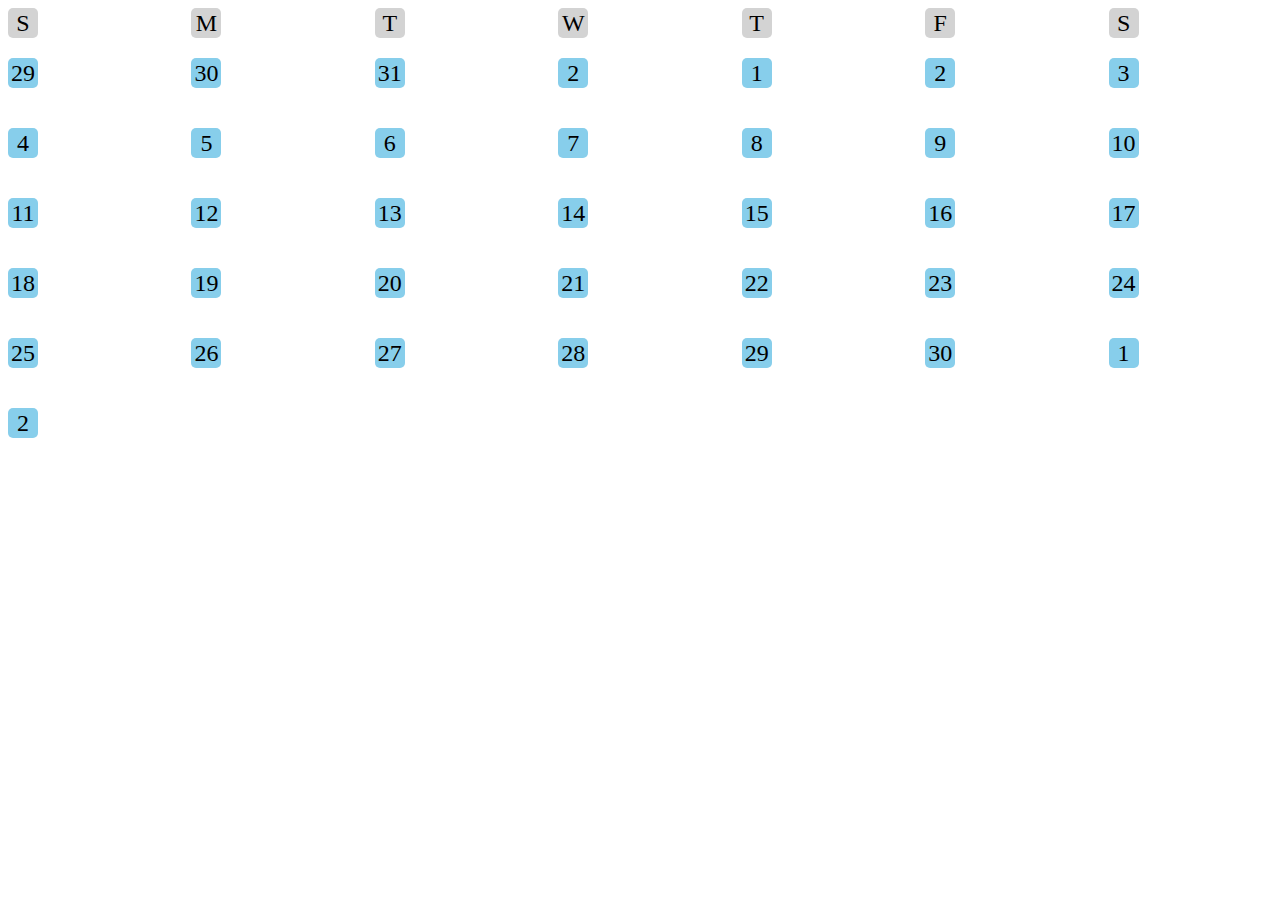
<file: calender.html>
<!DOCTYPE html>
<html lang="en">
<head>
    <meta charset="UTF-8">
    <meta name="viewport" content="width=device-width, initial-scale=1.0">
    <link rel="stylesheet" href="calender.css">
    <title>Calender</title>
</head>
<body>
    <div class="calender">
        <div class="day">S</div>
        <div class="day">M</div>
        <div class="day">T</div>
        <div class="day">W</div>
        <div class="day">T</div>
        <div class="day">F</div>
        <div class="day">S</div>
        <div class="date">29</div>
        <div class="date">30</div>
        <div class="date">31</div>
        <div class="date">2</div>
        <div class="date">1</div>
        <div class="date">2</div>
        <div class="date">3</div>
        <div class="date">4</div>
        <div class="date">5</div>
        <div class="date">6</div>
        <div class="date">7</div>
        <div class="date">8</div>
        <div class="date">9</div>
        <div class="date">10</div>
        <div class="date">11</div>
        <div class="date">12</div>
        <div class="date">13</div>
        <div class="date">14</div>
        <div class="date">15</div>
        <div class="date">16</div>
        <div class="date">17</div>
        <div class="date">18</div>
        <div class="date">19</div>
        <div class="date">20</div>
        <div class="date">21</div>
        <div class="date">22</div>
        <div class="date">23</div>
        <div class="date">24</div>
        <div class="date">25</div>
        <div class="date">26</div>
        <div class="date">27</div>
        <div class="date">28</div>
        <div class="date">29</div>
        <div class="date">30</div>
        <div class="date">1</div>
        <div class="date">2</div>
        
    </div>
</body>
</html>
</file>
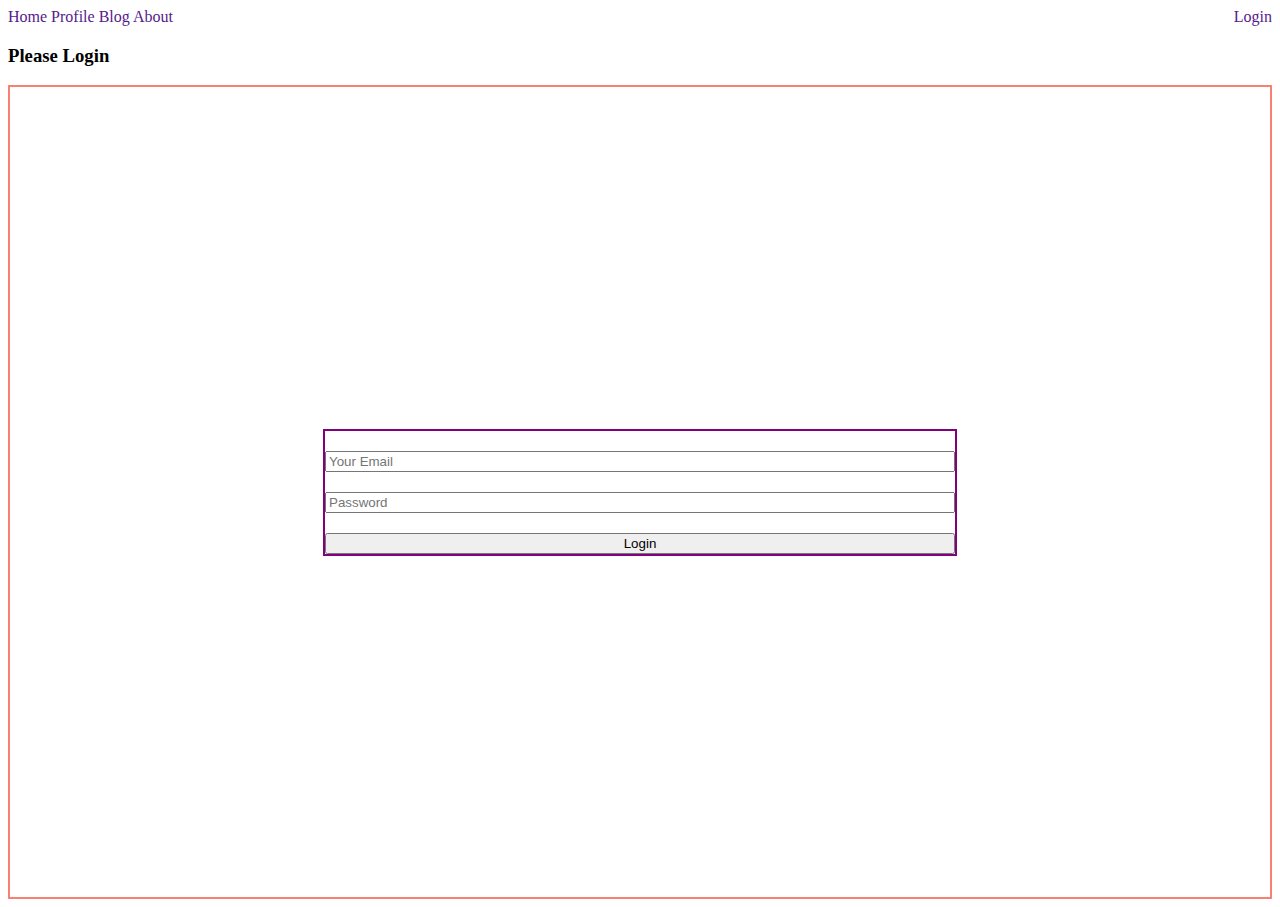
<file: form.html>
<!DOCTYPE html>
<html lang="en">
<head>
    <meta charset="UTF-8">
    <meta name="viewport" content="width=device-width, initial-scale=1.0">
    <title>Form</title>
    <link rel="stylesheet" href="form.css">
</head>
<body>
    <header>
        <nav>
            <div>
                <a href="">Home</a>
                <a href="">Profile</a>
                <a href="">Blog</a>
                <a href="">About</a>
            </div>
            <a href="">Login</a>
        </nav>
    </header>

    <h3>Please Login</h3>

   <section class="login-form-container">
        <form action="" class="login-form">
            <input type="email" name="" id="" placeholder="Your Email" required>
            <input type="password" name="" id="" placeholder="Password" required>
            <input type="submit" name="" id="" value="Login">
        </form>
   </section>
</body>
</html>
</file>
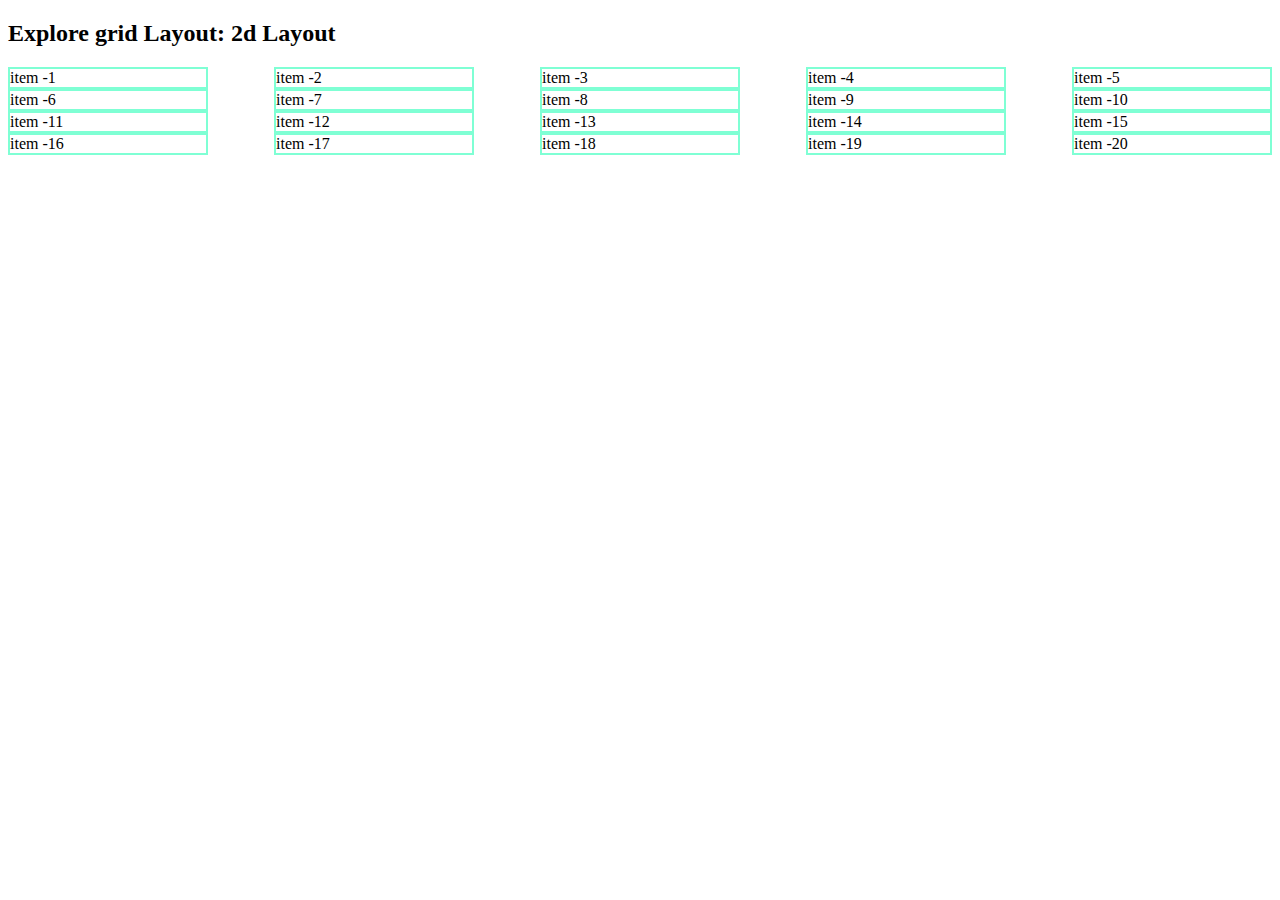
<file: grid.html>
<!DOCTYPE html>
<html lang="en">
<head>
    <meta charset="UTF-8">
    <meta name="viewport" content="width=device-width, initial-scale=1.0">
    <title>Grid</title>
    <link rel="stylesheet" href="grid.css">
</head>
<body>
    <h2>Explore grid Layout: 2d Layout</h2>
    <div class="container">
        <div class="item">item -1</div>
        <div class="item">item -2</div>
        <div class="item">item -3</div>
        <div class="item">item -4</div>
        <div class="item">item -5</div>
        <div class="item">item -6</div>
        <div class="item">item -7</div>
        <div class="item">item -8</div>
        <div class="item">item -9</div>
        <div class="item">item -10</div>
        <div class="item">item -11</div>
        <div class="item">item -12</div>
        <div class="item">item -13</div>
        <div class="item">item -14</div>
        <div class="item">item -15</div>
        <div class="item">item -16</div>
        <div class="item">item -17</div>
        <div class="item">item -18</div>
        <div class="item">item -19</div>
        <div class="item">item -20</div>

    </div>
</body>
</html>
</file>
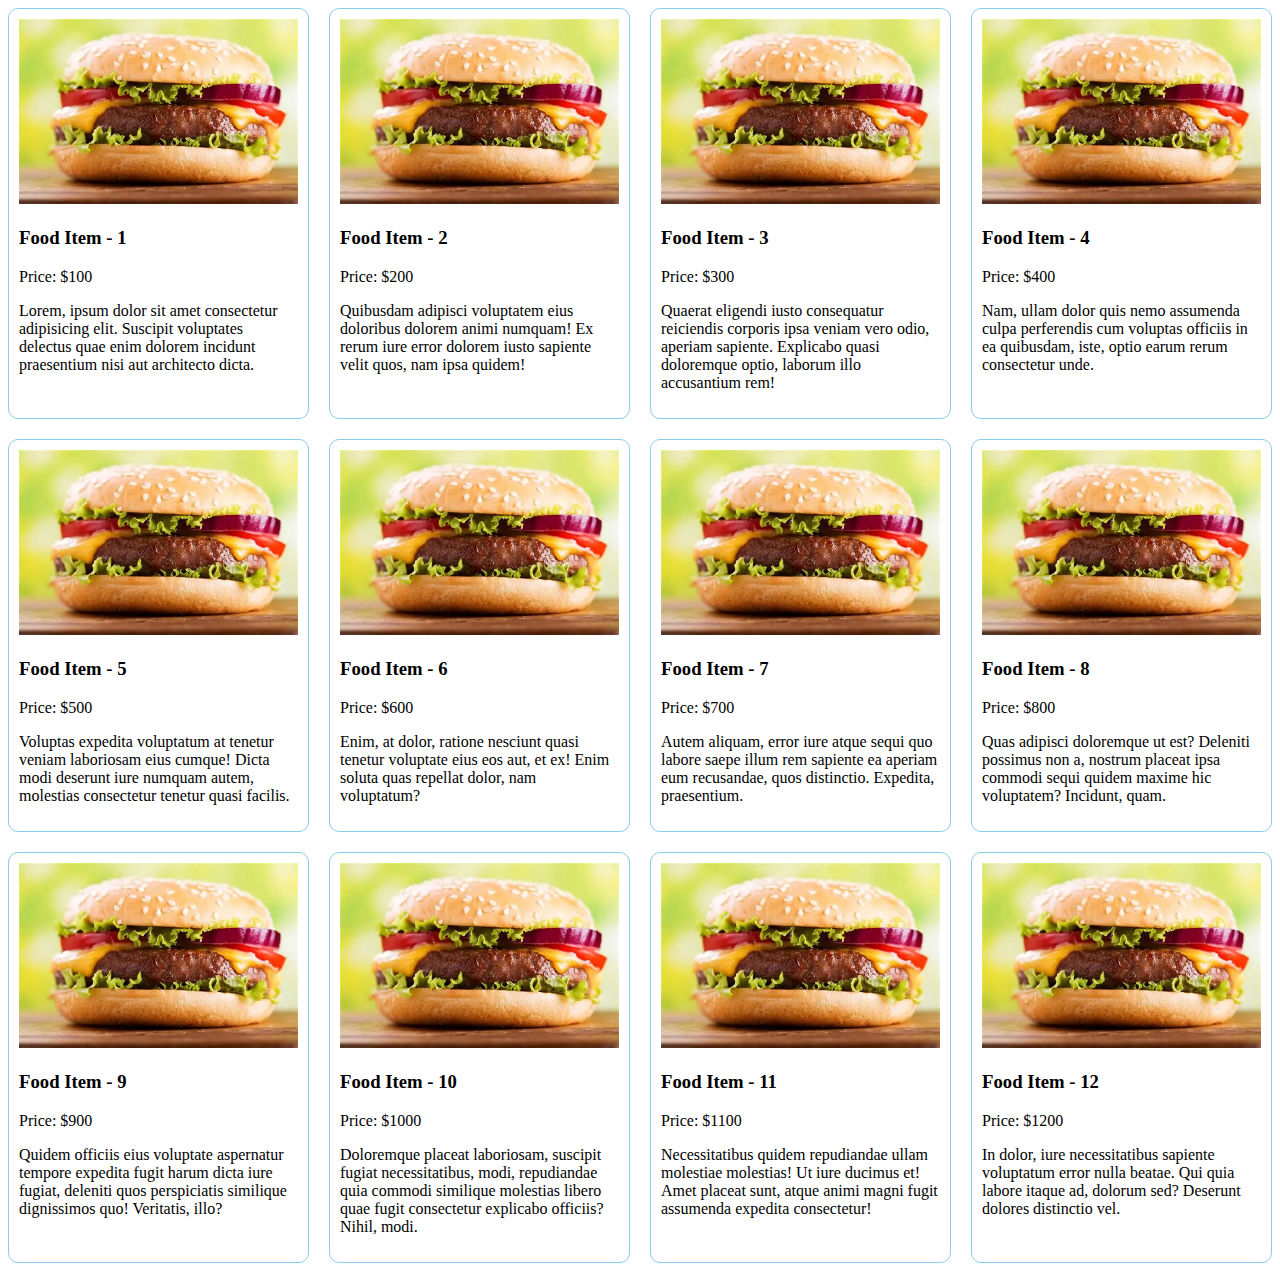
<file: media.html>
<!DOCTYPE html>
<html lang="en">
<head>
    <meta charset="UTF-8">
    <meta name="viewport" content="width=device-width, initial-scale=1.0">
    <link rel="stylesheet" href="media.css">
    <title>Media Query</title>
</head>
<body>
    <div class="container">
        <div class="food">
            <img src="OIP.webp" alt="">
            <h3>Food Item - 1</h3>
            <p>Price: $100</p>
            <p>Lorem, ipsum dolor sit amet consectetur adipisicing elit. Suscipit voluptates delectus quae enim dolorem incidunt praesentium nisi aut architecto dicta.</p>
        </div>
        <div class="food">
            <img src="OIP.webp" alt="">
            <h3>Food Item - 2</h3>
            <p>Price: $200</p>
            <p>Quibusdam adipisci voluptatem eius doloribus dolorem animi numquam! Ex rerum iure error dolorem iusto sapiente velit quos, nam ipsa quidem!</p>
        </div>
        <div class="food">
            <img src="OIP.webp" alt="">
            <h3>Food Item - 3</h3>
            <p>Price: $300</p>
            <p>Quaerat eligendi iusto consequatur reiciendis corporis ipsa veniam vero odio, aperiam sapiente. Explicabo quasi doloremque optio, laborum illo accusantium rem!</p>
        </div>
        <div class="food">
            <img src="OIP.webp" alt="">
            <h3>Food Item - 4</h3>
            <p>Price: $400</p>
            <p>Nam, ullam dolor quis nemo assumenda culpa perferendis cum voluptas officiis in ea quibusdam, iste, optio earum rerum consectetur unde.</p>
        </div>
        <div class="food">
            <img src="OIP.webp" alt="">
            <h3>Food Item - 5</h3>
            <p>Price: $500</p>
            <p>Voluptas expedita voluptatum at tenetur veniam laboriosam eius cumque! Dicta modi deserunt iure numquam autem, molestias consectetur tenetur quasi facilis.</p>
        </div>
        <div class="food">
            <img src="OIP.webp" alt="">
            <h3>Food Item - 6</h3>
            <p>Price: $600</p>
            <p>Enim, at dolor, ratione nesciunt quasi tenetur voluptate eius eos aut, et ex! Enim soluta quas repellat dolor, nam voluptatum?</p>
        </div>
        <div class="food">
            <img src="OIP.webp" alt="">
            <h3>Food Item - 7</h3>
            <p>Price: $700</p>
            <p>Autem aliquam, error iure atque sequi quo labore saepe illum rem sapiente ea aperiam eum recusandae, quos distinctio. Expedita, praesentium.</p>
        </div>
        <div class="food">
            <img src="OIP.webp" alt="">
            <h3>Food Item - 8</h3>
            <p>Price: $800</p>
            <p>Quas adipisci doloremque ut est? Deleniti possimus non a, nostrum placeat ipsa commodi sequi quidem maxime hic voluptatem? Incidunt, quam.</p>
        </div>
        <div class="food">
            <img src="OIP.webp" alt="">
            <h3>Food Item - 9</h3>
            <p>Price: $900</p>
            <p>Quidem officiis eius voluptate aspernatur tempore expedita fugit harum dicta iure fugiat, deleniti quos perspiciatis similique dignissimos quo! Veritatis, illo?</p>
        </div>
        <div class="food">
            <img src="OIP.webp" alt="">
            <h3>Food Item - 10</h3>
            <p>Price: $1000</p>
            <p>Doloremque placeat laboriosam, suscipit fugiat necessitatibus, modi, repudiandae quia commodi similique molestias libero quae fugit consectetur explicabo officiis? Nihil, modi.</p>
        </div>
        <div class="food">
            <img src="OIP.webp" alt="">
            <h3>Food Item - 11</h3>
            <p>Price: $1100</p>
            <p>Necessitatibus quidem repudiandae ullam molestiae molestias! Ut iure ducimus et! Amet placeat sunt, atque animi magni fugit assumenda expedita consectetur!</p>
        </div>
        <div class="food">
            <img src="OIP.webp" alt="">
            <h3>Food Item - 12</h3>
            <p>Price: $1200</p>
            <p>In dolor, iure necessitatibus sapiente voluptatum error nulla beatae. Qui quia labore itaque ad, dolorum sed? Deserunt dolores distinctio vel.</p>
        </div>
    </div>
</body>
</html>
</file>
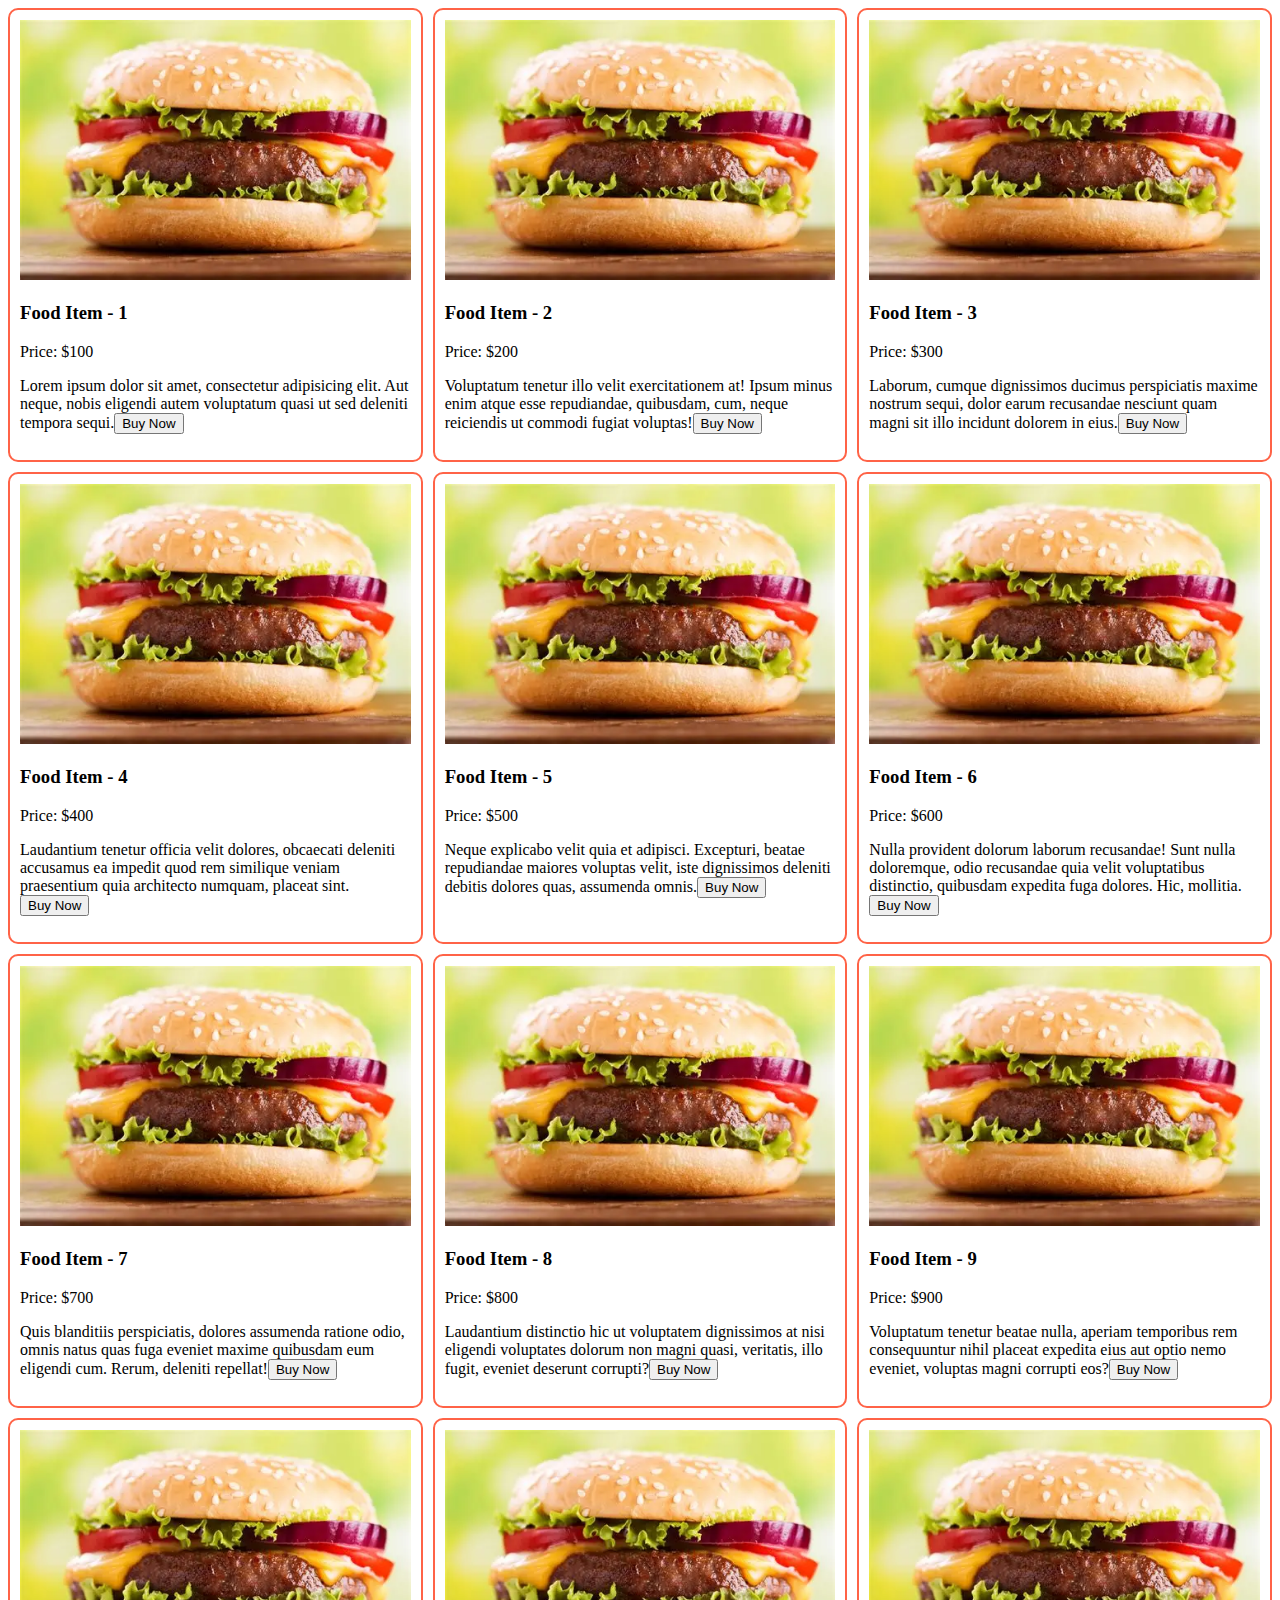
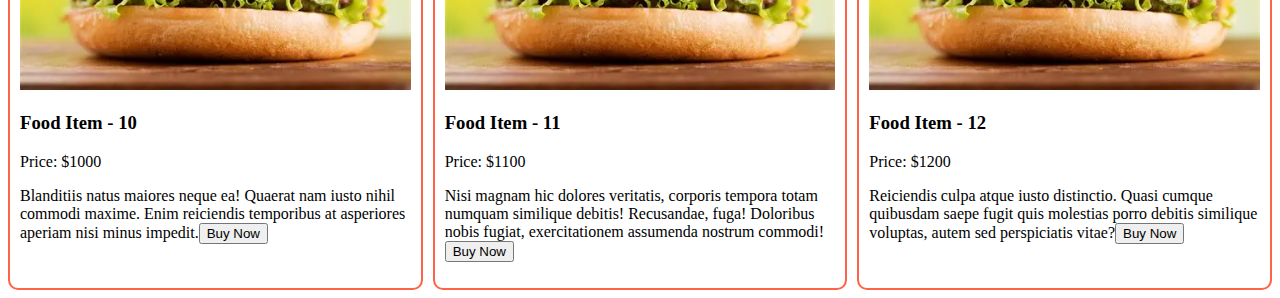
<file: media_query.html>
<!DOCTYPE html>
<html lang="en">
<head>
    <meta charset="UTF-8">
    <meta name="viewport" content="width=device-width, initial-scale=1.0">
    <link rel="stylesheet" href="media_query.css">
    <title>Media Query</title>
</head>
<body>
    <div class="container">
        <div class="food">
            <img src="OIP.webp" alt="">
            <h3>Food Item - 1</h3>
            <p>Price: $100</p>
            <p>Lorem ipsum dolor sit amet, consectetur adipisicing elit. Aut neque, nobis eligendi autem voluptatum quasi ut sed deleniti tempora sequi.<button>Buy Now</button></p>
        </div>
        <div class="food">
            <img src="OIP.webp" alt="">
            <h3>Food Item - 2</h3>
            <p>Price: $200</p>
            <p>Voluptatum tenetur illo velit exercitationem at! Ipsum minus enim atque esse repudiandae, quibusdam, cum, neque reiciendis ut commodi fugiat voluptas!<button>Buy Now</button></p>
        </div>
        <div class="food">
            <img src="OIP.webp" alt="">
            <h3>Food Item - 3</h3>
            <p>Price: $300</p>
            <p>Laborum, cumque dignissimos ducimus perspiciatis maxime nostrum sequi, dolor earum recusandae nesciunt quam magni sit illo incidunt dolorem in eius.<button>Buy Now</button></p>
        </div>
        <div class="food">
            <img src="OIP.webp" alt="">
            <h3>Food Item - 4</h3>
            <p>Price: $400</p>
            <p>Laudantium tenetur officia velit dolores, obcaecati deleniti accusamus ea impedit quod rem similique veniam praesentium quia architecto numquam, placeat sint.<button>Buy Now</button></p>
        </div>
        <div class="food">
            <img src="OIP.webp" alt="">
            <h3>Food Item - 5</h3>
            <p>Price: $500</p>
            <p>Neque explicabo velit quia et adipisci. Excepturi, beatae repudiandae maiores voluptas velit, iste dignissimos deleniti debitis dolores quas, assumenda omnis.<button>Buy Now</button></p>
        </div>
        <div class="food">
            <img src="OIP.webp" alt="">
            <h3>Food Item - 6</h3>
            <p>Price: $600</p>
            <p>Nulla provident dolorum laborum recusandae! Sunt nulla doloremque, odio recusandae quia velit voluptatibus distinctio, quibusdam expedita fuga dolores. Hic, mollitia.<button>Buy Now</button></p>
        </div>
        <div class="food">
            <img src="OIP.webp" alt="">
            <h3>Food Item - 7</h3>
            <p>Price: $700</p>
            <p>Quis blanditiis perspiciatis, dolores assumenda ratione odio, omnis natus quas fuga eveniet maxime quibusdam eum eligendi cum. Rerum, deleniti repellat!<button>Buy Now</button></p>
        </div>
        <div class="food">
            <img src="OIP.webp" alt="">
            <h3>Food Item - 8</h3>
            <p>Price: $800</p>
            <p>Laudantium distinctio hic ut voluptatem dignissimos at nisi eligendi voluptates dolorum non magni quasi, veritatis, illo fugit, eveniet deserunt corrupti?<button>Buy Now</button></p>
        </div>
        <div class="food">
            <img src="OIP.webp" alt="">
            <h3>Food Item - 9</h3>
            <p>Price: $900</p>
            <p>Voluptatum tenetur beatae nulla, aperiam temporibus rem consequuntur nihil placeat expedita eius aut optio nemo eveniet, voluptas magni corrupti eos?<button>Buy Now</button></p>
        </div>
        <div class="food">
            <img src="OIP.webp" alt="">
            <h3>Food Item - 10</h3>
            <p>Price: $1000</p>
            <p>Blanditiis natus maiores neque ea! Quaerat nam iusto nihil commodi maxime. Enim reiciendis temporibus at asperiores aperiam nisi minus impedit.<button>Buy Now</button></p>
        </div>
        <div class="food">
            <img src="OIP.webp" alt="">
            <h3>Food Item - 11</h3>
            <p>Price: $1100</p>
            <p>Nisi magnam hic dolores veritatis, corporis tempora totam numquam similique debitis! Recusandae, fuga! Doloribus nobis fugiat, exercitationem assumenda nostrum commodi!<button>Buy Now</button></p>
        </div>
        <div class="food">
            <img src="OIP.webp" alt="">
            <h3>Food Item - 12</h3>
            <p>Price: $1200</p>
            <p>Reiciendis culpa atque iusto distinctio. Quasi cumque quibusdam saepe fugit quis molestias porro debitis similique voluptas, autem sed perspiciatis vitae?<button>Buy Now</button></p>
        </div>
    </div>
</body>
</html>
</file>
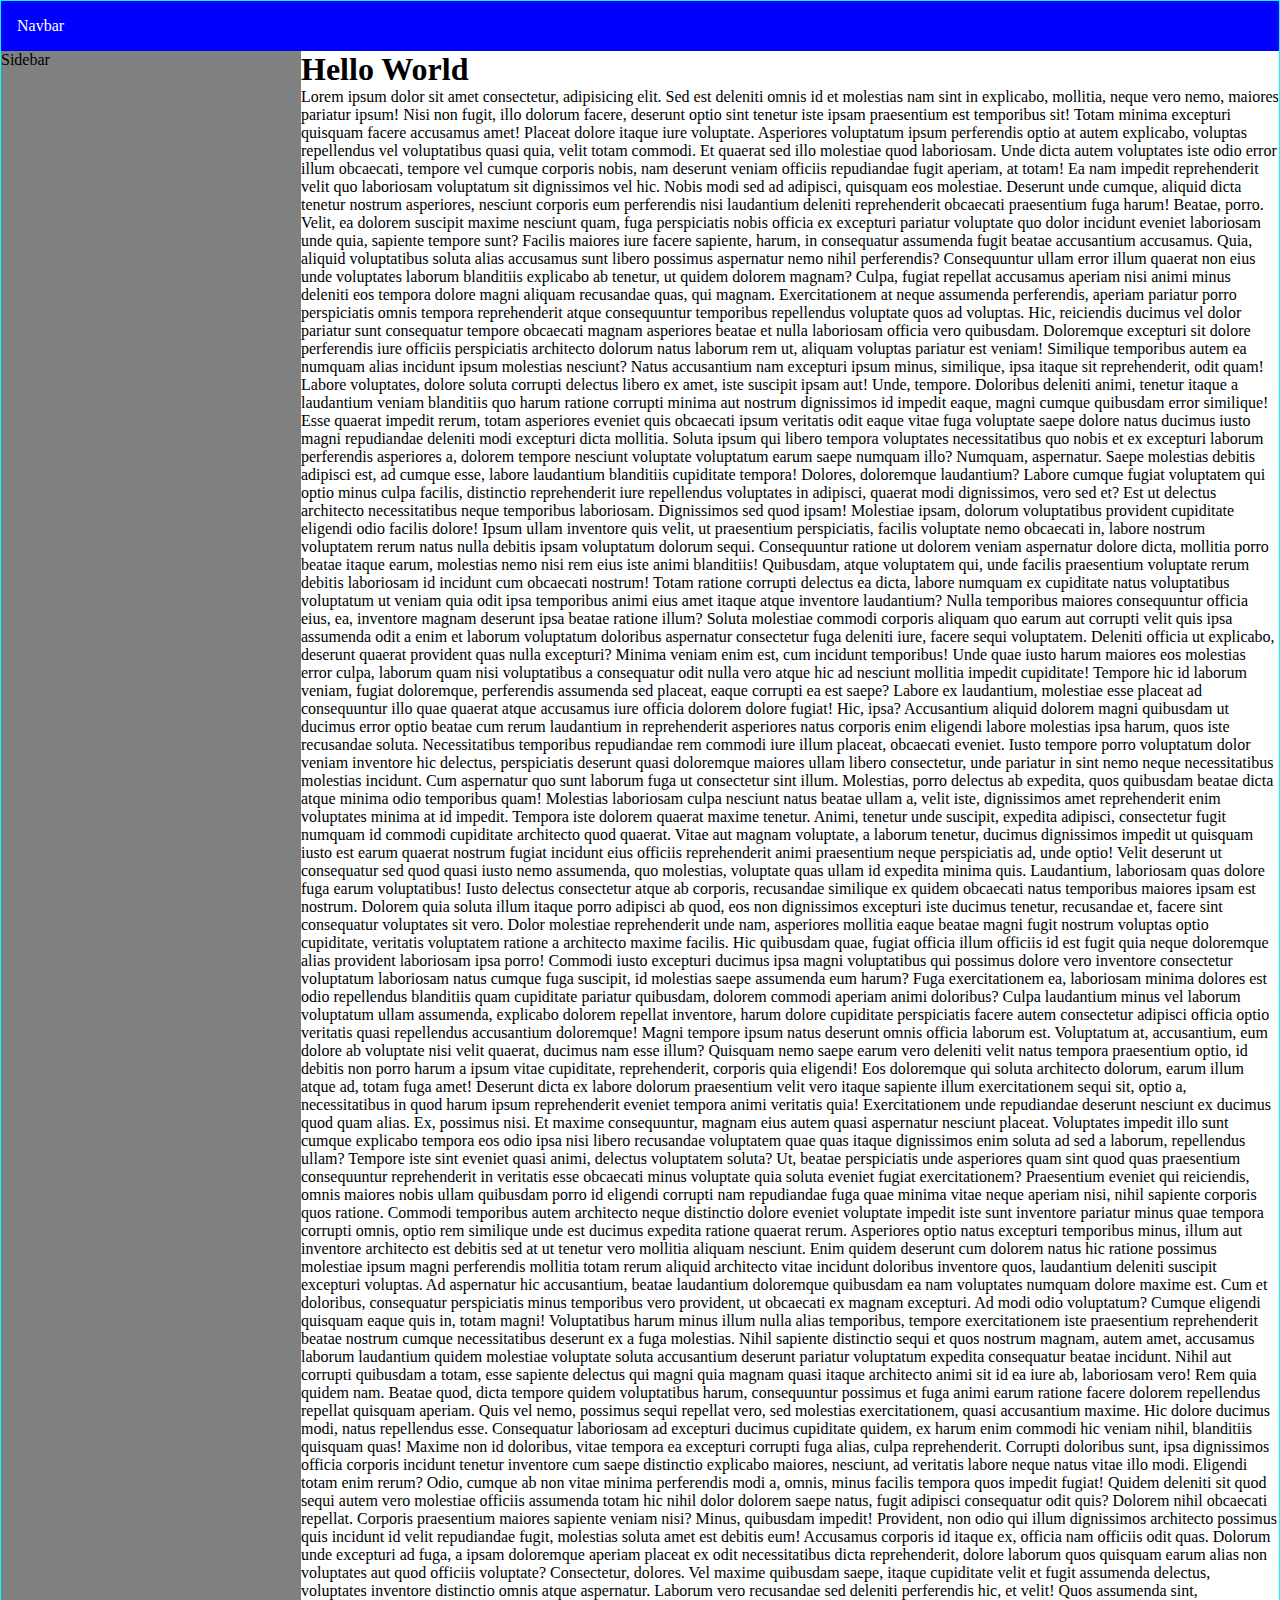
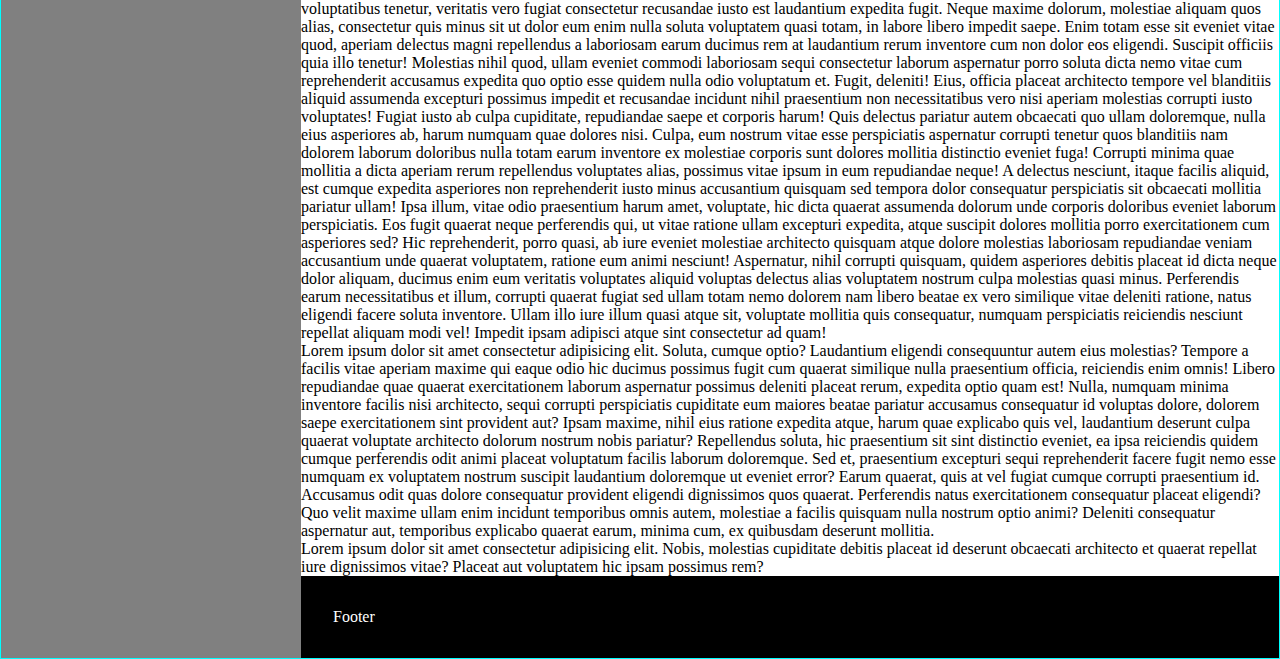
<file: practice1.html>
<!DOCTYPE html>
<html lang="en">
<head>
    <meta charset="UTF-8">
    <meta name="viewport" content="width=device-width, initial-scale=1.0">
    <link rel="stylesheet" href="practice1.css">
    <title>CSS Grid</title>
</head>
<body>
    <nav>Navbar</nav>
    <aside>Sidebar</aside>
    <main>
        <h1>Hello World</h1>
        <p>Lorem ipsum dolor sit amet consectetur, adipisicing elit. Sed est deleniti omnis id et molestias nam sint in explicabo, mollitia, neque vero nemo, maiores pariatur ipsum! Nisi non fugit, illo dolorum facere, deserunt optio sint tenetur iste ipsam praesentium est temporibus sit! Totam minima excepturi quisquam facere accusamus amet! Placeat dolore itaque iure voluptate. Asperiores voluptatum ipsum perferendis optio at autem explicabo, voluptas repellendus vel voluptatibus quasi quia, velit totam commodi. Et quaerat sed illo molestiae quod laboriosam. Unde dicta autem voluptates iste odio error illum obcaecati, tempore vel cumque corporis nobis, nam deserunt veniam officiis repudiandae fugit aperiam, at totam! Ea nam impedit reprehenderit velit quo laboriosam voluptatum sit dignissimos vel hic. Nobis modi sed ad adipisci, quisquam eos molestiae. Deserunt unde cumque, aliquid dicta tenetur nostrum asperiores, nesciunt corporis eum perferendis nisi laudantium deleniti reprehenderit obcaecati praesentium fuga harum! Beatae, porro. Velit, ea dolorem suscipit maxime nesciunt quam, fuga perspiciatis nobis officia ex excepturi pariatur voluptate quo dolor incidunt eveniet laboriosam unde quia, sapiente tempore sunt? Facilis maiores iure facere sapiente, harum, in consequatur assumenda fugit beatae accusantium accusamus. Quia, aliquid voluptatibus soluta alias accusamus sunt libero possimus aspernatur nemo nihil perferendis? Consequuntur ullam error illum quaerat non eius unde voluptates laborum blanditiis explicabo ab tenetur, ut quidem dolorem magnam? Culpa, fugiat repellat accusamus aperiam nisi animi minus deleniti eos tempora dolore magni aliquam recusandae quas, qui magnam. Exercitationem at neque assumenda perferendis, aperiam pariatur porro perspiciatis omnis tempora reprehenderit atque consequuntur temporibus repellendus voluptate quos ad voluptas. Hic, reiciendis ducimus vel dolor pariatur sunt consequatur tempore obcaecati magnam asperiores beatae et nulla laboriosam officia vero quibusdam. Doloremque excepturi sit dolore perferendis iure officiis perspiciatis architecto dolorum natus laborum rem ut, aliquam voluptas pariatur est veniam! Similique temporibus autem ea numquam alias incidunt ipsum molestias nesciunt? Natus accusantium nam excepturi ipsum minus, similique, ipsa itaque sit reprehenderit, odit quam! Labore voluptates, dolore soluta corrupti delectus libero ex amet, iste suscipit ipsam aut! Unde, tempore. Doloribus deleniti animi, tenetur itaque a laudantium veniam blanditiis quo harum ratione corrupti minima aut nostrum dignissimos id impedit eaque, magni cumque quibusdam error similique! Esse quaerat impedit rerum, totam asperiores eveniet quis obcaecati ipsum veritatis odit eaque vitae fuga voluptate saepe dolore natus ducimus iusto magni repudiandae deleniti modi excepturi dicta mollitia. Soluta ipsum qui libero tempora voluptates necessitatibus quo nobis et ex excepturi laborum perferendis asperiores a, dolorem tempore nesciunt voluptate voluptatum earum saepe numquam illo? Numquam, aspernatur. Saepe molestias debitis adipisci est, ad cumque esse, labore laudantium blanditiis cupiditate tempora! Dolores, doloremque laudantium? Labore cumque fugiat voluptatem qui optio minus culpa facilis, distinctio reprehenderit iure repellendus voluptates in adipisci, quaerat modi dignissimos, vero sed et? Est ut delectus architecto necessitatibus neque temporibus laboriosam. Dignissimos sed quod ipsam! Molestiae ipsam, dolorum voluptatibus provident cupiditate eligendi odio facilis dolore! Ipsum ullam inventore quis velit, ut praesentium perspiciatis, facilis voluptate nemo obcaecati in, labore nostrum voluptatem rerum natus nulla debitis ipsam voluptatum dolorum sequi. Consequuntur ratione ut dolorem veniam aspernatur dolore dicta, mollitia porro beatae itaque earum, molestias nemo nisi rem eius iste animi blanditiis! Quibusdam, atque voluptatem qui, unde facilis praesentium voluptate rerum debitis laboriosam id incidunt cum obcaecati nostrum! Totam ratione corrupti delectus ea dicta, labore numquam ex cupiditate natus voluptatibus voluptatum ut veniam quia odit ipsa temporibus animi eius amet itaque atque inventore laudantium? Nulla temporibus maiores consequuntur officia eius, ea, inventore magnam deserunt ipsa beatae ratione illum? Soluta molestiae commodi corporis aliquam quo earum aut corrupti velit quis ipsa assumenda odit a enim et laborum voluptatum doloribus aspernatur consectetur fuga deleniti iure, facere sequi voluptatem. Deleniti officia ut explicabo, deserunt quaerat provident quas nulla excepturi? Minima veniam enim est, cum incidunt temporibus! Unde quae iusto harum maiores eos molestias error culpa, laborum quam nisi voluptatibus a consequatur odit nulla vero atque hic ad nesciunt mollitia impedit cupiditate! Tempore hic id laborum veniam, fugiat doloremque, perferendis assumenda sed placeat, eaque corrupti ea est saepe? Labore ex laudantium, molestiae esse placeat ad consequuntur illo quae quaerat atque accusamus iure officia dolorem dolore fugiat! Hic, ipsa? Accusantium aliquid dolorem magni quibusdam ut ducimus error optio beatae cum rerum laudantium in reprehenderit asperiores natus corporis enim eligendi labore molestias ipsa harum, quos iste recusandae soluta. Necessitatibus temporibus repudiandae rem commodi iure illum placeat, obcaecati eveniet. Iusto tempore porro voluptatum dolor veniam inventore hic delectus, perspiciatis deserunt quasi doloremque maiores ullam libero consectetur, unde pariatur in sint nemo neque necessitatibus molestias incidunt. Cum aspernatur quo sunt laborum fuga ut consectetur sint illum. Molestias, porro delectus ab expedita, quos quibusdam beatae dicta atque minima odio temporibus quam! Molestias laboriosam culpa nesciunt natus beatae ullam a, velit iste, dignissimos amet reprehenderit enim voluptates minima at id impedit. Tempora iste dolorem quaerat maxime tenetur. Animi, tenetur unde suscipit, expedita adipisci, consectetur fugit numquam id commodi cupiditate architecto quod quaerat. Vitae aut magnam voluptate, a laborum tenetur, ducimus dignissimos impedit ut quisquam iusto est earum quaerat nostrum fugiat incidunt eius officiis reprehenderit animi praesentium neque perspiciatis ad, unde optio! Velit deserunt ut consequatur sed quod quasi iusto nemo assumenda, quo molestias, voluptate quas ullam id expedita minima quis. Laudantium, laboriosam quas dolore fuga earum voluptatibus! Iusto delectus consectetur atque ab corporis, recusandae similique ex quidem obcaecati natus temporibus maiores ipsam est nostrum. Dolorem quia soluta illum itaque porro adipisci ab quod, eos non dignissimos excepturi iste ducimus tenetur, recusandae et, facere sint consequatur voluptates sit vero. Dolor molestiae reprehenderit unde nam, asperiores mollitia eaque beatae magni fugit nostrum voluptas optio cupiditate, veritatis voluptatem ratione a architecto maxime facilis. Hic quibusdam quae, fugiat officia illum officiis id est fugit quia neque doloremque alias provident laboriosam ipsa porro! Commodi iusto excepturi ducimus ipsa magni voluptatibus qui possimus dolore vero inventore consectetur voluptatum laboriosam natus cumque fuga suscipit, id molestias saepe assumenda eum harum? Fuga exercitationem ea, laboriosam minima dolores est odio repellendus blanditiis quam cupiditate pariatur quibusdam, dolorem commodi aperiam animi doloribus? Culpa laudantium minus vel laborum voluptatum ullam assumenda, explicabo dolorem repellat inventore, harum dolore cupiditate perspiciatis facere autem consectetur adipisci officia optio veritatis quasi repellendus accusantium doloremque! Magni tempore ipsum natus deserunt omnis officia laborum est. Voluptatum at, accusantium, eum dolore ab voluptate nisi velit quaerat, ducimus nam esse illum? Quisquam nemo saepe earum vero deleniti velit natus tempora praesentium optio, id debitis non porro harum a ipsum vitae cupiditate, reprehenderit, corporis quia eligendi! Eos doloremque qui soluta architecto dolorum, earum illum atque ad, totam fuga amet! Deserunt dicta ex labore dolorum praesentium velit vero itaque sapiente illum exercitationem sequi sit, optio a, necessitatibus in quod harum ipsum reprehenderit eveniet tempora animi veritatis quia! Exercitationem unde repudiandae deserunt nesciunt ex ducimus quod quam alias. Ex, possimus nisi. Et maxime consequuntur, magnam eius autem quasi aspernatur nesciunt placeat. Voluptates impedit illo sunt cumque explicabo tempora eos odio ipsa nisi libero recusandae voluptatem quae quas itaque dignissimos enim soluta ad sed a laborum, repellendus ullam? Tempore iste sint eveniet quasi animi, delectus voluptatem soluta? Ut, beatae perspiciatis unde asperiores quam sint quod quas praesentium consequuntur reprehenderit in veritatis esse obcaecati minus voluptate quia soluta eveniet fugiat exercitationem? Praesentium eveniet qui reiciendis, omnis maiores nobis ullam quibusdam porro id eligendi corrupti nam repudiandae fuga quae minima vitae neque aperiam nisi, nihil sapiente corporis quos ratione. Commodi temporibus autem architecto neque distinctio dolore eveniet voluptate impedit iste sunt inventore pariatur minus quae tempora corrupti omnis, optio rem similique unde est ducimus expedita ratione quaerat rerum. Asperiores optio natus excepturi temporibus minus, illum aut inventore architecto est debitis sed at ut tenetur vero mollitia aliquam nesciunt. Enim quidem deserunt cum dolorem natus hic ratione possimus molestiae ipsum magni perferendis mollitia totam rerum aliquid architecto vitae incidunt doloribus inventore quos, laudantium deleniti suscipit excepturi voluptas. Ad aspernatur hic accusantium, beatae laudantium doloremque quibusdam ea nam voluptates numquam dolore maxime est. Cum et doloribus, consequatur perspiciatis minus temporibus vero provident, ut obcaecati ex magnam excepturi. Ad modi odio voluptatum? Cumque eligendi quisquam eaque quis in, totam magni! Voluptatibus harum minus illum nulla alias temporibus, tempore exercitationem iste praesentium reprehenderit beatae nostrum cumque necessitatibus deserunt ex a fuga molestias. Nihil sapiente distinctio sequi et quos nostrum magnam, autem amet, accusamus laborum laudantium quidem molestiae voluptate soluta accusantium deserunt pariatur voluptatum expedita consequatur beatae incidunt. Nihil aut corrupti quibusdam a totam, esse sapiente delectus qui magni quia magnam quasi itaque architecto animi sit id ea iure ab, laboriosam vero! Rem quia quidem nam. Beatae quod, dicta tempore quidem voluptatibus harum, consequuntur possimus et fuga animi earum ratione facere dolorem repellendus repellat quisquam aperiam. Quis vel nemo, possimus sequi repellat vero, sed molestias exercitationem, quasi accusantium maxime. Hic dolore ducimus modi, natus repellendus esse. Consequatur laboriosam ad excepturi ducimus cupiditate quidem, ex harum enim commodi hic veniam nihil, blanditiis quisquam quas! Maxime non id doloribus, vitae tempora ea excepturi corrupti fuga alias, culpa reprehenderit. Corrupti doloribus sunt, ipsa dignissimos officia corporis incidunt tenetur inventore cum saepe distinctio explicabo maiores, nesciunt, ad veritatis labore neque natus vitae illo modi. Eligendi totam enim rerum? Odio, cumque ab non vitae minima perferendis modi a, omnis, minus facilis tempora quos impedit fugiat! Quidem deleniti sit quod sequi autem vero molestiae officiis assumenda totam hic nihil dolor dolorem saepe natus, fugit adipisci consequatur odit quis? Dolorem nihil obcaecati repellat. Corporis praesentium maiores sapiente veniam nisi? Minus, quibusdam impedit! Provident, non odio qui illum dignissimos architecto possimus quis incidunt id velit repudiandae fugit, molestias soluta amet est debitis eum! Accusamus corporis id itaque ex, officia nam officiis odit quas. Dolorum unde excepturi ad fuga, a ipsam doloremque aperiam placeat ex odit necessitatibus dicta reprehenderit, dolore laborum quos quisquam earum alias non voluptates aut quod officiis voluptate? Consectetur, dolores. Vel maxime quibusdam saepe, itaque cupiditate velit et fugit assumenda delectus, voluptates inventore distinctio omnis atque aspernatur. Laborum vero recusandae sed deleniti perferendis hic, et velit! Quos assumenda sint, voluptatibus tenetur, veritatis vero fugiat consectetur recusandae iusto est laudantium expedita fugit. Neque maxime dolorum, molestiae aliquam quos alias, consectetur quis minus sit ut dolor eum enim nulla soluta voluptatem quasi totam, in labore libero impedit saepe. Enim totam esse sit eveniet vitae quod, aperiam delectus magni repellendus a laboriosam earum ducimus rem at laudantium rerum inventore cum non dolor eos eligendi. Suscipit officiis quia illo tenetur! Molestias nihil quod, ullam eveniet commodi laboriosam sequi consectetur laborum aspernatur porro soluta dicta nemo vitae cum reprehenderit accusamus expedita quo optio esse quidem nulla odio voluptatum et. Fugit, deleniti! Eius, officia placeat architecto tempore vel blanditiis aliquid assumenda excepturi possimus impedit et recusandae incidunt nihil praesentium non necessitatibus vero nisi aperiam molestias corrupti iusto voluptates! Fugiat iusto ab culpa cupiditate, repudiandae saepe et corporis harum! Quis delectus pariatur autem obcaecati quo ullam doloremque, nulla eius asperiores ab, harum numquam quae dolores nisi. Culpa, eum nostrum vitae esse perspiciatis aspernatur corrupti tenetur quos blanditiis nam dolorem laborum doloribus nulla totam earum inventore ex molestiae corporis sunt dolores mollitia distinctio eveniet fuga! Corrupti minima quae mollitia a dicta aperiam rerum repellendus voluptates alias, possimus vitae ipsum in eum repudiandae neque! A delectus nesciunt, itaque facilis aliquid, est cumque expedita asperiores non reprehenderit iusto minus accusantium quisquam sed tempora dolor consequatur perspiciatis sit obcaecati mollitia pariatur ullam! Ipsa illum, vitae odio praesentium harum amet, voluptate, hic dicta quaerat assumenda dolorum unde corporis doloribus eveniet laborum perspiciatis. Eos fugit quaerat neque perferendis qui, ut vitae ratione ullam excepturi expedita, atque suscipit dolores mollitia porro exercitationem cum asperiores sed? Hic reprehenderit, porro quasi, ab iure eveniet molestiae architecto quisquam atque dolore molestias laboriosam repudiandae veniam accusantium unde quaerat voluptatem, ratione eum animi nesciunt! Aspernatur, nihil corrupti quisquam, quidem asperiores debitis placeat id dicta neque dolor aliquam, ducimus enim eum veritatis voluptates aliquid voluptas delectus alias voluptatem nostrum culpa molestias quasi minus. Perferendis earum necessitatibus et illum, corrupti quaerat fugiat sed ullam totam nemo dolorem nam libero beatae ex vero similique vitae deleniti ratione, natus eligendi facere soluta inventore. Ullam illo iure illum quasi atque sit, voluptate mollitia quis consequatur, numquam perspiciatis reiciendis nesciunt repellat aliquam modi vel! Impedit ipsam adipisci atque sint consectetur ad quam!</p>
        <p>Lorem ipsum dolor sit amet consectetur adipisicing elit. Soluta, cumque optio? Laudantium eligendi consequuntur autem eius molestias? Tempore a facilis vitae aperiam maxime qui eaque odio hic ducimus possimus fugit cum quaerat similique nulla praesentium officia, reiciendis enim omnis! Libero repudiandae quae quaerat exercitationem laborum aspernatur possimus deleniti placeat rerum, expedita optio quam est! Nulla, numquam minima inventore facilis nisi architecto, sequi corrupti perspiciatis cupiditate eum maiores beatae pariatur accusamus consequatur id voluptas dolore, dolorem saepe exercitationem sint provident aut? Ipsam maxime, nihil eius ratione expedita atque, harum quae explicabo quis vel, laudantium deserunt culpa quaerat voluptate architecto dolorum nostrum nobis pariatur? Repellendus soluta, hic praesentium sit sint distinctio eveniet, ea ipsa reiciendis quidem cumque perferendis odit animi placeat voluptatum facilis laborum doloremque. Sed et, praesentium excepturi sequi reprehenderit facere fugit nemo esse numquam ex voluptatem nostrum suscipit laudantium doloremque ut eveniet error? Earum quaerat, quis at vel fugiat cumque corrupti praesentium id. Accusamus odit quas dolore consequatur provident eligendi dignissimos quos quaerat. Perferendis natus exercitationem consequatur placeat eligendi? Quo velit maxime ullam enim incidunt temporibus omnis autem, molestiae a facilis quisquam nulla nostrum optio animi? Deleniti consequatur aspernatur aut, temporibus explicabo quaerat earum, minima cum, ex quibusdam deserunt mollitia.</p>
        <p>Lorem ipsum dolor sit amet consectetur adipisicing elit. Nobis, molestias cupiditate debitis placeat id deserunt obcaecati architecto et quaerat repellat iure dignissimos vitae? Placeat aut voluptatem hic ipsam possimus rem?</p>
    </main>
    <footer>Footer</footer>
</body>
</html>
</file>
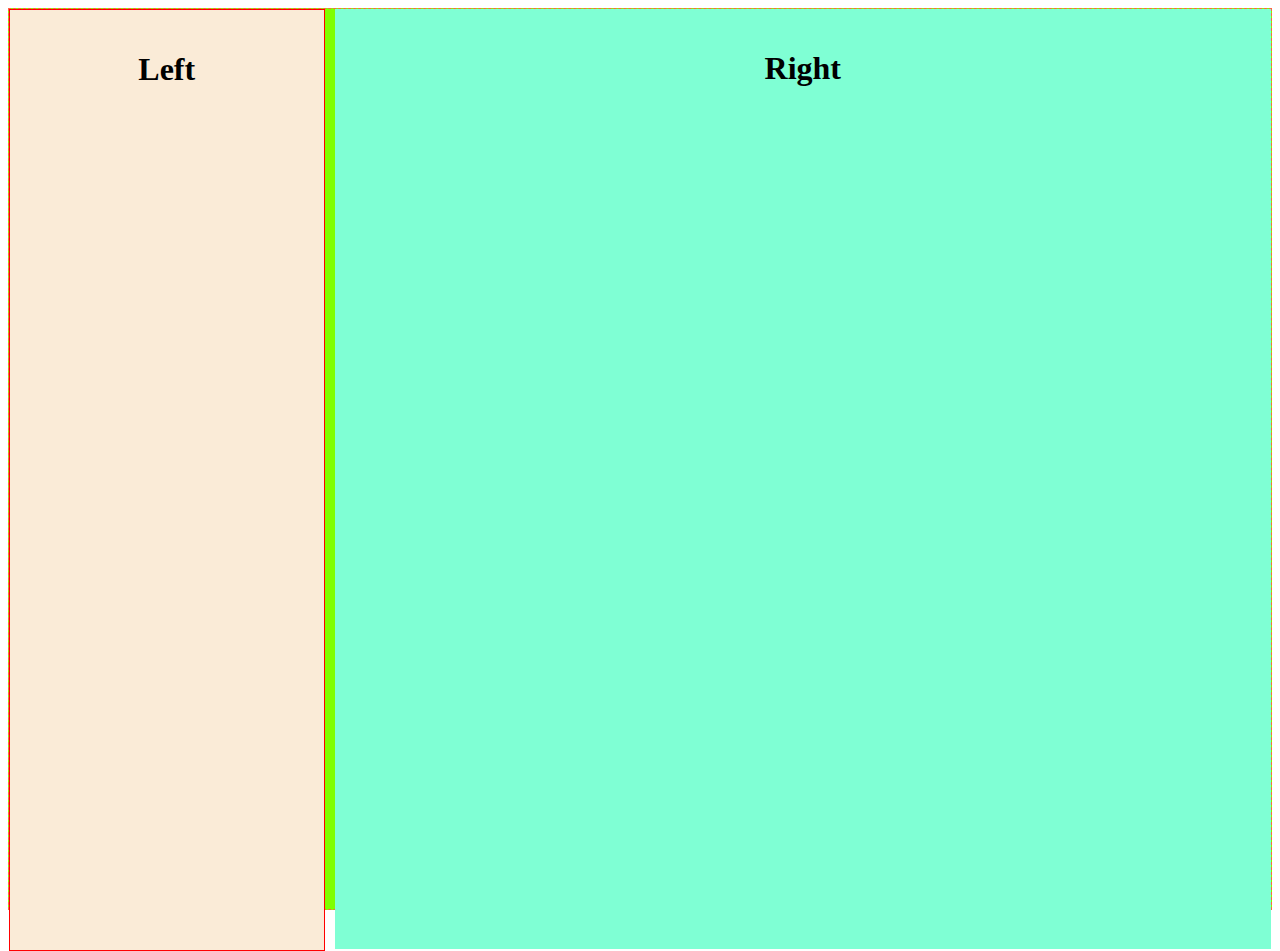
<file: task1.html>
<!DOCTYPE html>
<html lang="en">
<head>
    <meta charset="UTF-8">
    <meta name="viewport" content="width=device-width, initial-scale=1.0">
    <link rel="stylesheet" href="task1.css">
    <title>Document</title>
</head>
<body>
    <div class="container">
        <div class="d1">
            <h1>Left</h1>
        </div>
        <div class="d2">
            <h1>Right</h1>
        </div>
    </div>
</body>
</html>
</file>
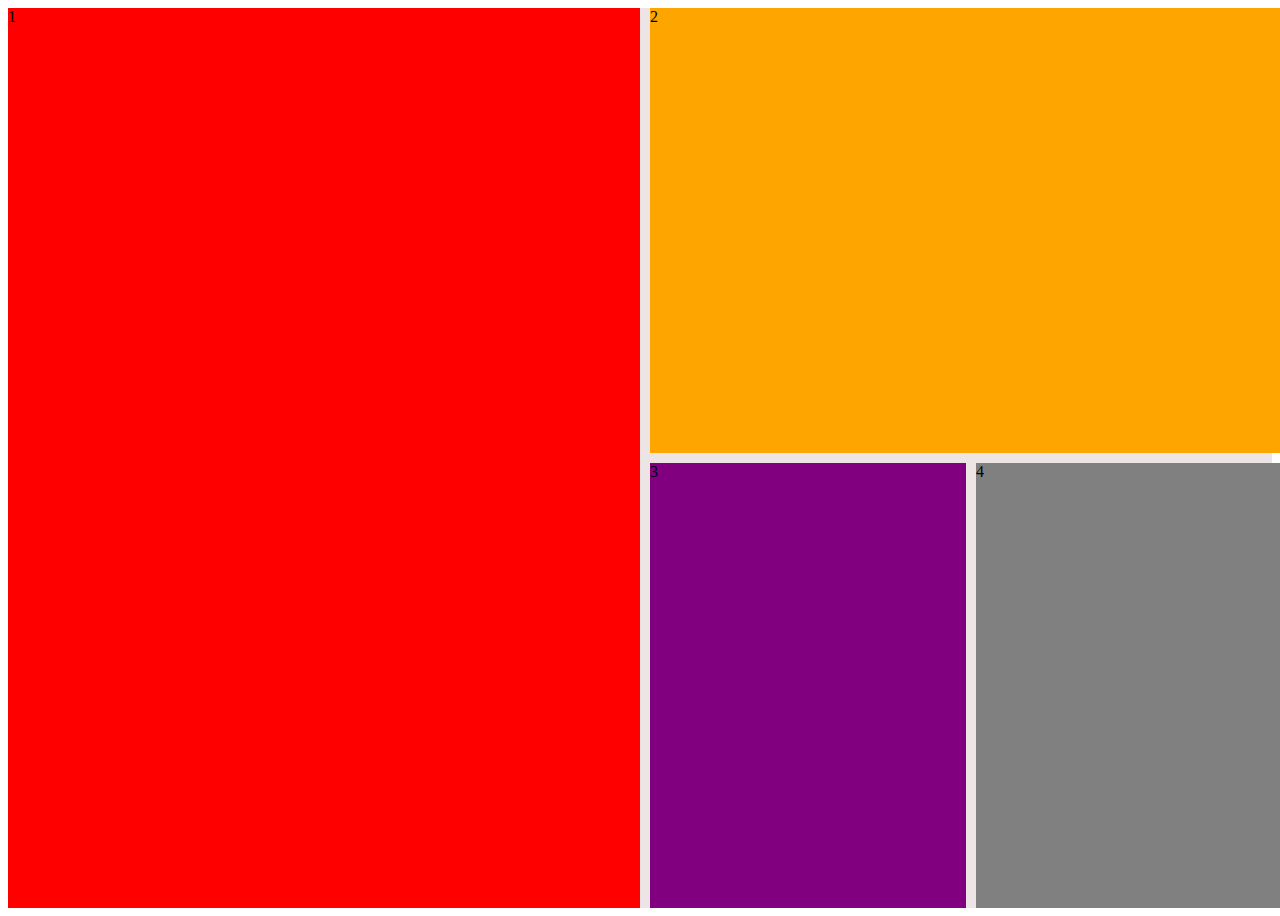
<file: task2.html>
<!DOCTYPE html>
<html lang="en">
<head>
    <meta charset="UTF-8">
    <meta name="viewport" content="width=device-width, initial-scale=1.0">
    <link rel="stylesheet" href="task2.css">
    <title>Document</title>
</head>
<body>
    <div class="container">
        <div class="d1">1</div>
        <div class="d2">2</div>
        <div class="d3">3</div>
        <div class="d4">4</div>
    </div>
</body>
</html>
</file>
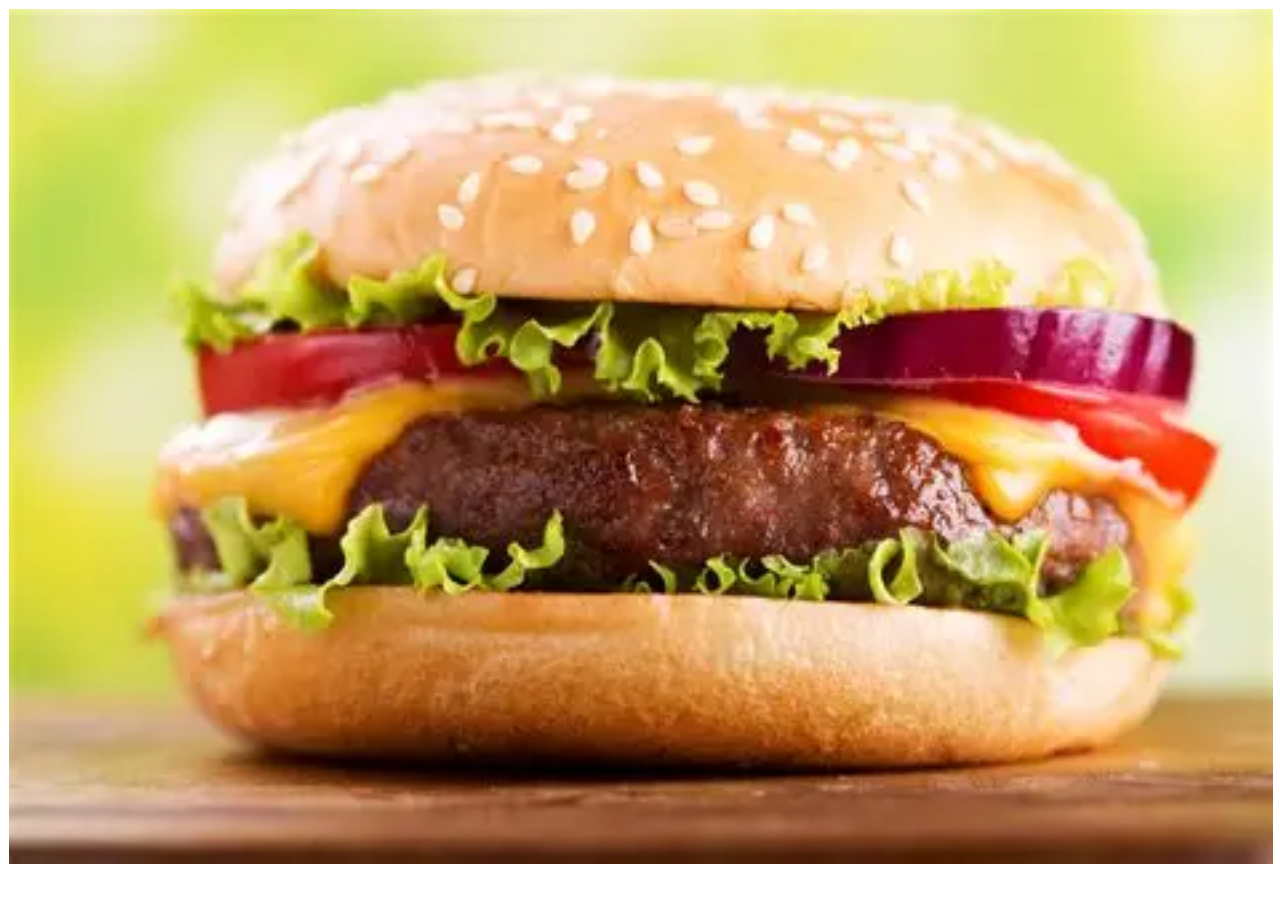
<file: task3.html>
<!DOCTYPE html>
<html lang="en">
<head>
    <meta charset="UTF-8">
    <meta name="viewport" content="width=device-width, initial-scale=1.0">
  <link rel="stylesheet" href="task3.css">
    <title>Document</title>
</head>
<body>
    <div class="container">
        <img src="OIP.webp" alt="">
    </div>
    
</body>
</html>
</file>
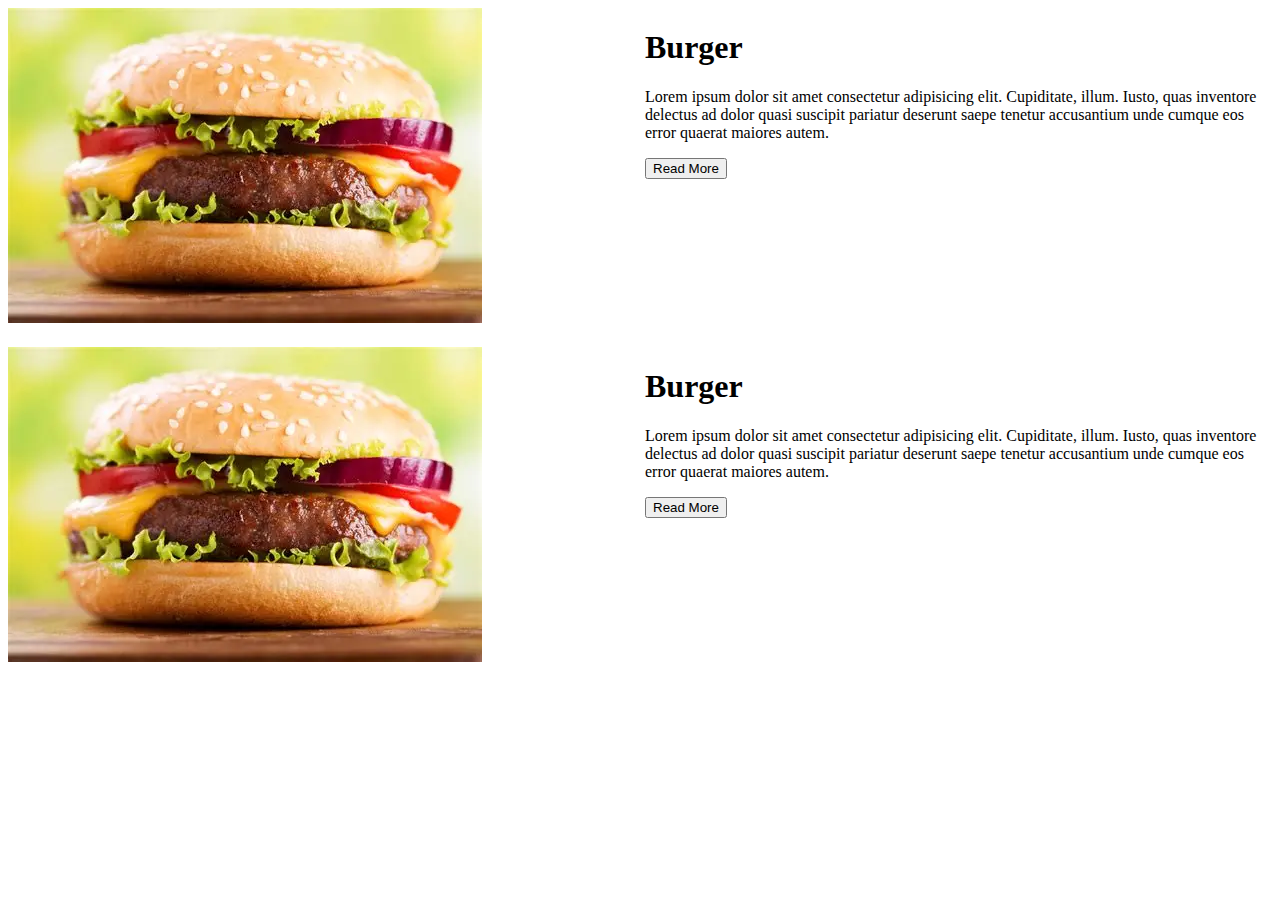
<file: task4.html>
<!DOCTYPE html>
<html lang="en">
<head>
    <meta charset="UTF-8">
    <meta name="viewport" content="width=device-width, initial-scale=1.0">
    <link rel="stylesheet" href="task4.css">
    <title>Document</title>
</head>
<body>
    <div class="container">
        <div class="d1">
            <div>
                <img src="OIP.webp" alt="">
            </div>
            
            <div>
                <h1>Burger</h1>
                 <p>Lorem ipsum dolor sit amet consectetur adipisicing elit. Cupiditate, illum. Iusto, quas inventore delectus ad dolor quasi suscipit pariatur deserunt saepe tenetur accusantium unde cumque eos error quaerat maiores autem.</p>
                 <button>Read More</button>
            </div>
        </div>
        <div class="d1">
            <div>
                <img src="OIP.webp" alt="">
            </div>
            
            <div>
                <h1>Burger</h1>
                 <p>Lorem ipsum dolor sit amet consectetur adipisicing elit. Cupiditate, illum. Iusto, quas inventore delectus ad dolor quasi suscipit pariatur deserunt saepe tenetur accusantium unde cumque eos error quaerat maiores autem.</p>
                 <button>Read More</button>
            </div>
        </div>
    </div>
</body>
</html>
</file>
<file: calender.css>
.calender{
    display: grid;
    grid-template-columns: repeat(7, 1fr);
    grid-template-rows: 30px repeat(5, 50px);
    row-gap: 20px;
    column-gap: 20px;

}
.date, .day{
    background-color: skyblue;
    border-radius: 5px;
    height: 30px;
    width: 30px;
    display: flex;
    justify-content: center;
    align-items: center;
    font-size: 1.5rem;
}
.day{
    background-color: lightgray;
}
</file>
<file: form.css>
nav{
    display: flex;
    justify-content: space-between;
}
nav a{
    text-decoration: none;
    
}
.login-form-container{
    display: flex;
    justify-content: center;
    align-items: center;
    height: 90vh;
    border: 2px solid salmon;
}
.login-form{
    display: flex;
    flex-direction: column;
    width: 50%;
    justify-content: center;
    border: 2px solid purple;
   
}
.login-form input{
    margin-top: 20px;

}
</file>
<file: grid.css>
.container{
    display: grid;
   grid-template-columns: repeat(5, 200px);
    /* grid-template-columns: 200px 200px 200px 200px 200px; */
    justify-content: center;
    justify-content: space-between;
    
}
.item{
    border: 2px solid aquamarine;
}
</file>
<file: media.css>
.container{
    display: grid;
    grid-template-columns: repeat(4,1fr);
    gap: 20px;
}
.food{
    border: 1px solid skyblue;
    padding: 10px;
    border-radius: 10px;
}
.food  img{
    width: 100%;
}
@media screen and (max-width: 576px){
    .container{
        grid-template-columns: repeat(1, 1fr);
    }
}
</file>
<file: media_query.css>
.container{
    display: grid;
    grid-template-columns: repeat(3, 1fr);
    gap: 10px;
}
.food{
    border: 2px solid tomato;
    padding: 10px;
    border-radius: 10px;
}
.food img{
    width: 100%;
}
/* Smaller Device */
@media screen and (max-width:576px) {
    .container{
        grid-template-columns: repeat(1,1fr);
    }
    .food{
        background-color: aquamarine;
    }
}
/* medium device */
@media screen and (min-width: 577px) and (max-width: 992px) {
    .container{
        grid-template-columns: repeat(2, 1fr);
    }
    .food{
        background-color: cadetblue;
    }
}
</file>
<file: practice1.css>
*{
    margin: 0;
    padding: 0;
}
body{
    min-height: 100vh;
    display: grid;
    grid-template-columns: 300px 1fr;
    grid-template-rows: auto 1fr auto;
    border: 1px solid aqua;
    grid-template-areas: "navbar navbar" "sidebar main" "sidebar footer";

}
nav{
    top: 0;
    position: sticky;
    grid-area: navbar;
    background-color: blue;
    color: white;
    padding: 1em;
}
aside{
   
    top: 50px;
    position: sticky;
    /* align-self: start; */
    grid-area: sidebar;
    background-color: grey;
}
main{
    grid-area: main;
}
footer{
    grid-area: footer;
    background: black;
    color: white;
    padding: 2em;
}
@media(max-width: 800px){
    body{
        grid-template-columns: 1fr;
    }
    aside{
        position: fixed;
        width: 300px;
       display: none;
    }
    .show{
        display: block;
    }
    
}
</file>
<file: task1.css>
.container{ 
    display: grid ;
    grid-template-columns: 25% 1fr;
    border: 1px dashed tomato;
    background-color: chartreuse;
    height: 100vh;
    gap:10px;
}
.d1{
    border: 1px solid red;
    background-color: antiquewhite;
    height: 100%;
   
    padding: 20px;
    text-align: center;
  
}
.d2{
    padding: 20px;
    background-color: aquamarine;
    height: 100%;
  
    text-align: center;
}
@media screen and (max-width: 576px) {
    .container{
        grid-template-columns: none;
        grid-template-rows: 25% 1fr;
        height: 100vh;
    }
}
</file>
<file: task2.css>
.container {
    display: grid;
    grid-template-columns: 50% 25% 25%;
    grid-template-rows: 1fr 1fr; /* Two equal rows */
    gap: 10px;
    height: 100vh;
    background-color: rgb(237, 229, 229);
    border-radius: 10px;
}

/* Make .d1 span both rows (full height on left) */
.d1 {
    background-color: red;
    grid-column: 1 / 2;  /* First column only */
    grid-row: 1 / 3;     /* Span both rows */
}

/* Place .d2 in the top-right (columns 2 & 3) */
.d2 {
    background-color: orange;
    grid-column: 2 / 4;
    grid-row: 1 / 2;
}

/* Place .d3 and .d4 below .d2 */
.d3 {
    background-color: purple;
    grid-column: 2 / 3;
    grid-row: 2 / 3;
}

.d4 {
    background-color: grey;
    grid-column: 3 / 4;
    grid-row: 2 / 3;
}
@media screen and (max-width: 576px) {
    .container{
        grid-template-rows: none;
        grid-template-columns: repeat(1,1fr);
    }
    .d1,.d2,.d3,.d4{
        grid-column: auto;
        grid-row: auto;
    }
}
</file>
<file: task3.css>
.container{
    border: 1px solid white;
    height: 95vh;
    width: 100%;
}
img{
    height: 100%;
    width: 100%;
}
</file>
<file: task4.css>
.container{
    display: grid;
    grid-template-columns: repeat(1,1fr);
    gap: 20px;
}
.d1{
    display: grid;
    grid-template-columns: repeat(2,1fr);
    gap: 10px;
    align-items: start;
}
@media screen and (max-width: 576px) {
    .container{
        grid-template-columns: 1fr;
        grid-template-rows: none;
    }
    .d1{
        display: flex;
        flex-direction: column;
    }
}
</file>
